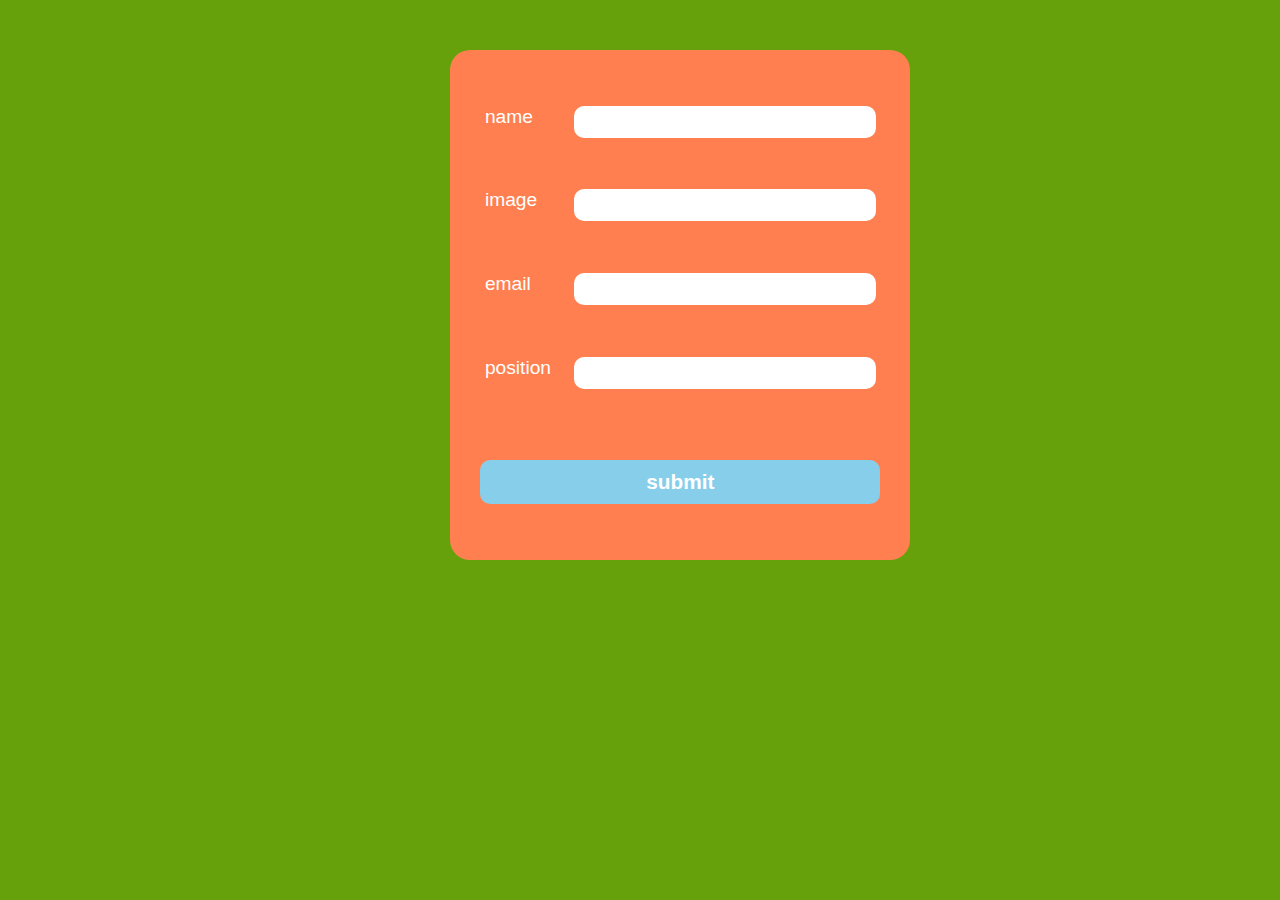
<file: card projectr/index.html>
<!DOCTYPE html>
<html lang="en">
  <head>
    <meta charset="UTF-8" />
    <meta name="viewport" content="width=device-width, initial-scale=1.0" />
    <title>cards</title>
  </head>
  <body>
    <style>
      body {
        background-color: rgb(102, 161, 12);
      }
      .container {
        height: auto;
        width: auto;
        /* border: 1px solid black; */
        margin-top: 50px;
        display: flex;
        flex-wrap: wrap;
        gap: 20px;
        padding: 20px;
      }

      .card {
        background-color: skyblue;
        /* border: 1px solid black; */
        background: white;
        border-radius: 20px;
        width: 200px;
        box-shadow: rgba(149, 157, 165, 0.2) 0px 8px 24px;
        padding: 20px;
      }

      img {
        width: 100%;
        height: auto;
      }

      form {
        /* border: 1px solid black; */
        width: 400px;
        height: 450px;
        display: flex;
        flex-direction: column;
        justify-content: space-around;
        padding: 30px;
        background-color: coral;
        border-radius: 20px;
        color: white;
        font-family: Arial, Helvetica, sans-serif;
        font-size: 1.2rem;
        /* align-items: center; */
        margin-left: 35%;
        margin-top: 50px;
      }

      form div{
        /* border: 1px solid black; */
        display: flex;
        justify-content: space-around;
      }

      label{
        width: 20%;
        /* border: 1px solid black; */
      }

      input {
        border: none;
        outline: none;
        border-radius: 10px;
        height: 30px;
        padding-left: 20px;
        width: 70%;
      }

      button {
        margin-top: 20px;
        padding: 10px;
        font-size: 1.3rem;
        border-radius: 10px;
        cursor: pointer;
        background-color: skyblue;
        color: white;
        font-weight: 600;
        border: none;
        transition: 0.5s;
      }

      button:hover{
        background-color: rgb(65, 65, 241);
      }
    </style>

    <form>

      <div>
        <label for="name">name</label>
        <input type="text" id="name" />
      </div>

      <div>
        <label for="img">image</label>
        <input type="text" id="img" />
      </div>

      <div>
        <label for="email">email</label>
        <input type="text" id="email" />
      </div>

      <div>
        <label for="position">position</label>
        <input type="text" id="position" />
      </div>

      <button type="submit">submit</button>
    </form>

    <div class="container"></div>

    <script>
      let btn = document.querySelector("button");
      let container = document.querySelector(".container");
      let input = document.querySelectorAll("input");
      let image = document.getElementById("img");

      btn.addEventListener("click", (e) => {
        e.preventDefault();

        let card = document.createElement("div");
        card.classList.add("card");

        container.appendChild(card);

        let img = document.createElement("img");
        img.src = image.value;

        card.appendChild(img);

        input.forEach((input) => {
          let p = document.createElement("p");
          p.append(input.value);

          card.appendChild(p);
        });
      });
    </script>
  </body>
</html>
</file>
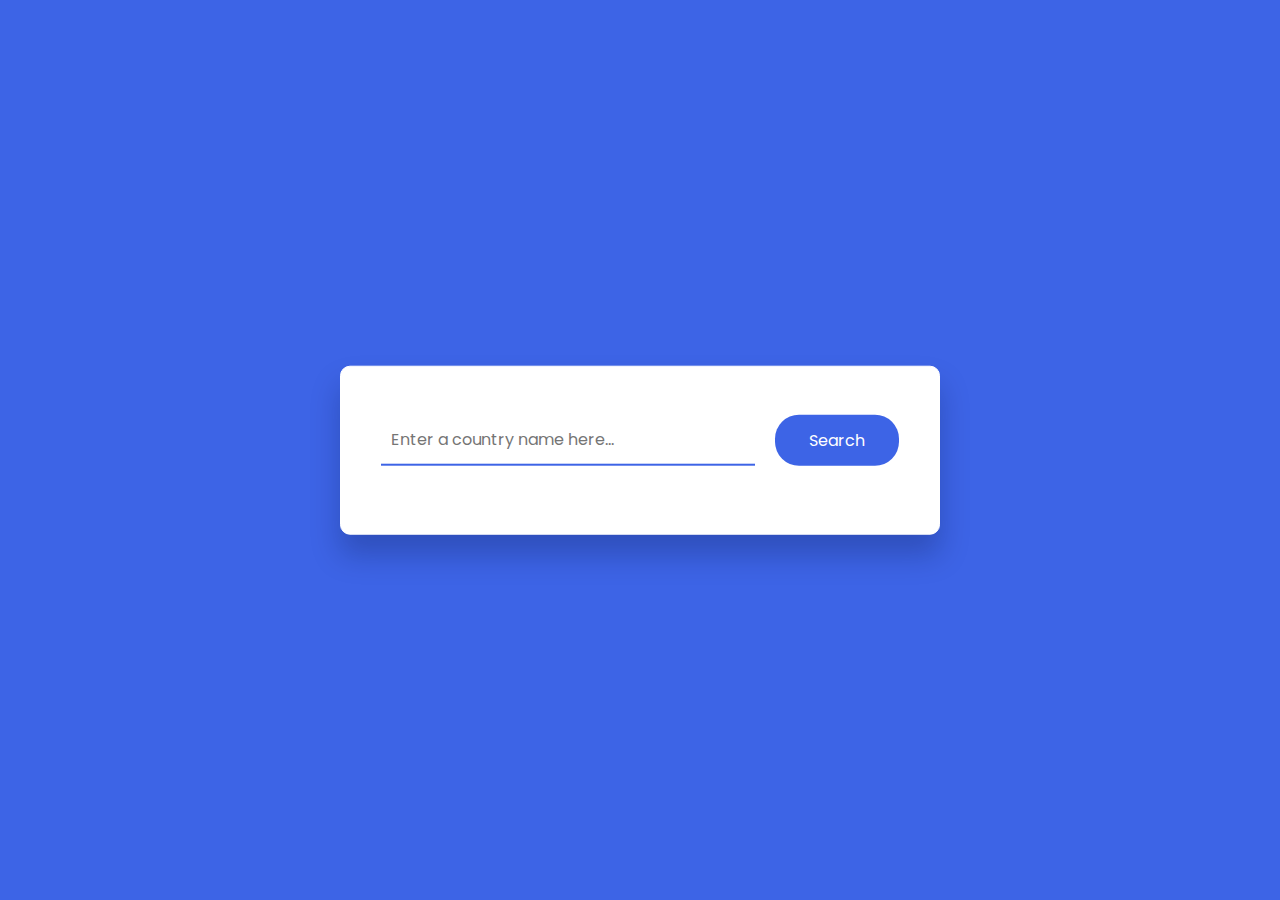
<file: country's guid app/index.html>
<!DOCTYPE html>
<html lang="en">
<head>
    <meta charset="UTF-8">
    <meta name="viewport" content="width=device-width, initial-scale=1.0">
    <title>country's guid app</title>
    <link rel="stylesheet" href="style.css">
    <!-- google fonts -->
    <link rel="preconnect" href="https://fonts.googleapis.com">
    <link rel="preconnect" href="https://fonts.gstatic.com" crossorigin>
    <link href="https://fonts.googleapis.com/css2?family=Poppins:ital,wght@0,100;0,200;0,300;0,400;0,500;0,600;0,700;0,800;0,900;1,100;1,200;1,300;1,400;1,500;1,600;1,700;1,800;1,900&family=Rubik:ital,wght@0,300..900;1,300..900&display=swap" rel="stylesheet">
</head>
<body>
    <div class="container">
        <div class="search-wrapper">
            <input type="text" id="country-inp" placeholder="Enter a country name here...">
            <button id="search-btn">Search</button>
        </div>

        <div id="result"></div>
    </div>

    <script src="script.js"></script>
</body>
</html>
</file>
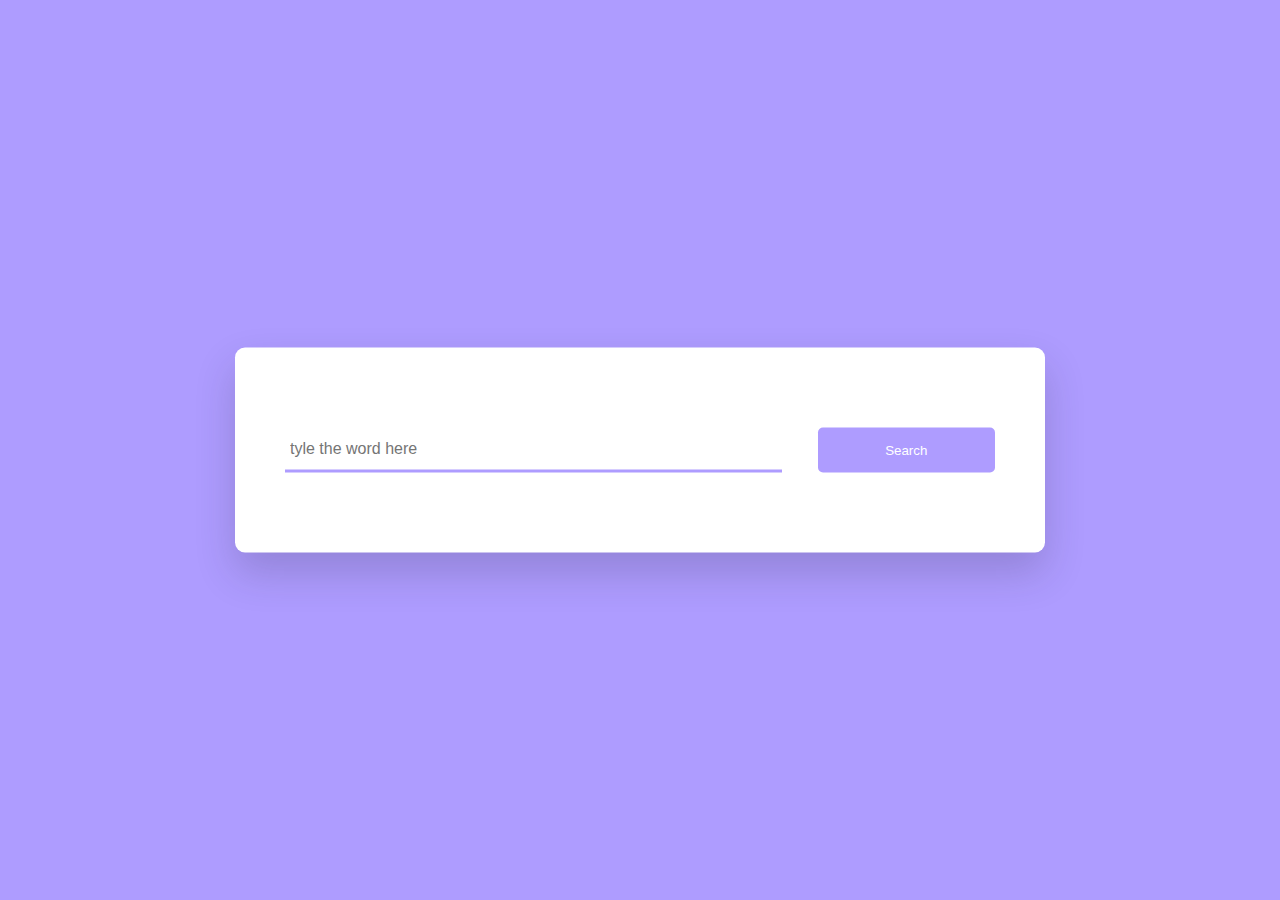
<file: dictionary app/index.html>
<!DOCTYPE html>
<html lang="en">
  <head>
    <meta charset="UTF-8" />
    <meta name="viewport" content="width=device-width, initial-scale=1.0" />
    <title>dictionary app</title>
    <link rel="preconnect" href="https://fonts.googleapis.com" />
    <link rel="preconnect" href="https://fonts.gstatic.com" crossorigin />
    <link
      href="https://fonts.googleapis.com/css2?family=Montserrat:ital,wght@0,100..900;1,100..900&family=Poppins:ital,wght@0,100;0,200;0,300;0,400;0,500;0,600;0,700;0,800;0,900;1,100;1,200;1,300;1,400;1,500;1,600;1,700;1,800;1,900&display=swap"
      rel="stylesheet"
    />
    <link rel="stylesheet" href="style.css" />
    <link
      rel="stylesheet"
      href="https://cdnjs.cloudflare.com/ajax/libs/font-awesome/6.7.2/css/all.min.css"
    />
  </head>
  <body>
    <audio id="sound"></audio>

    <div class="container">

      <div class="search-box">
        <input type="text" placeholder="tyle the word here" id="inp-word" />
        <button id="search-btn">Search</button>
      </div>

      <div id="result"></div>

    </div>

    <script src="script.js"></script>
  </body>
</html>
</file>
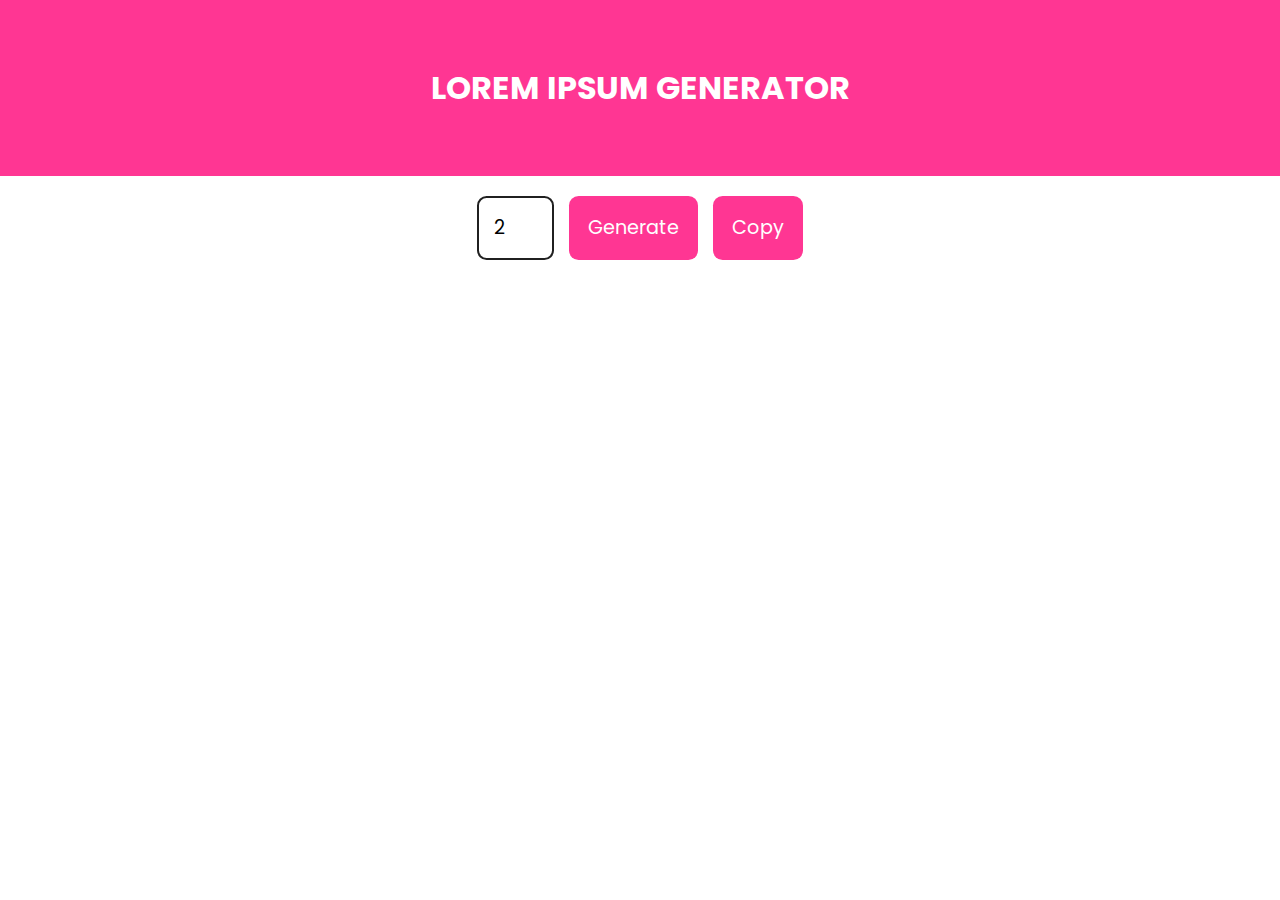
<file: lorem ipsum generastor/index.html>
<!DOCTYPE html>
<html lang="en">
<head>
    <meta charset="UTF-8">
    <meta name="viewport" content="width=device-width, initial-scale=1.0">
    <title>lorem ipsum generstor</title>
    <link rel="stylesheet" href="style.css">
    <link rel="preconnect" href="https://fonts.googleapis.com">
<link rel="preconnect" href="https://fonts.gstatic.com" crossorigin>
<link href="https://fonts.googleapis.com/css2?family=Montserrat:ital,wght@0,100..900;1,100..900&family=Poppins:ital,wght@0,100;0,200;0,300;0,400;0,500;0,600;0,700;0,800;0,900;1,100;1,200;1,300;1,400;1,500;1,600;1,700;1,800;1,900&display=swap" rel="stylesheet">
</head>
<body>
<h1 class="app-title">Lorem ipsum generator </h1>
  <div class="container">
    <div class="input-wrapper">
        <input type="number" id="no-of-para" value="2">
        <button type="button" id="generate-btn">Generate</button>
        <button type="button" id="copy-btn">Copy</button>
    </div>
    <div id="para"></div>
  </div>

  <!-- API key files -->
   <!-- script -->
    <script src="api-key.js"></script>
    <script src="script.js"></script>
</body>
</html>
</file>
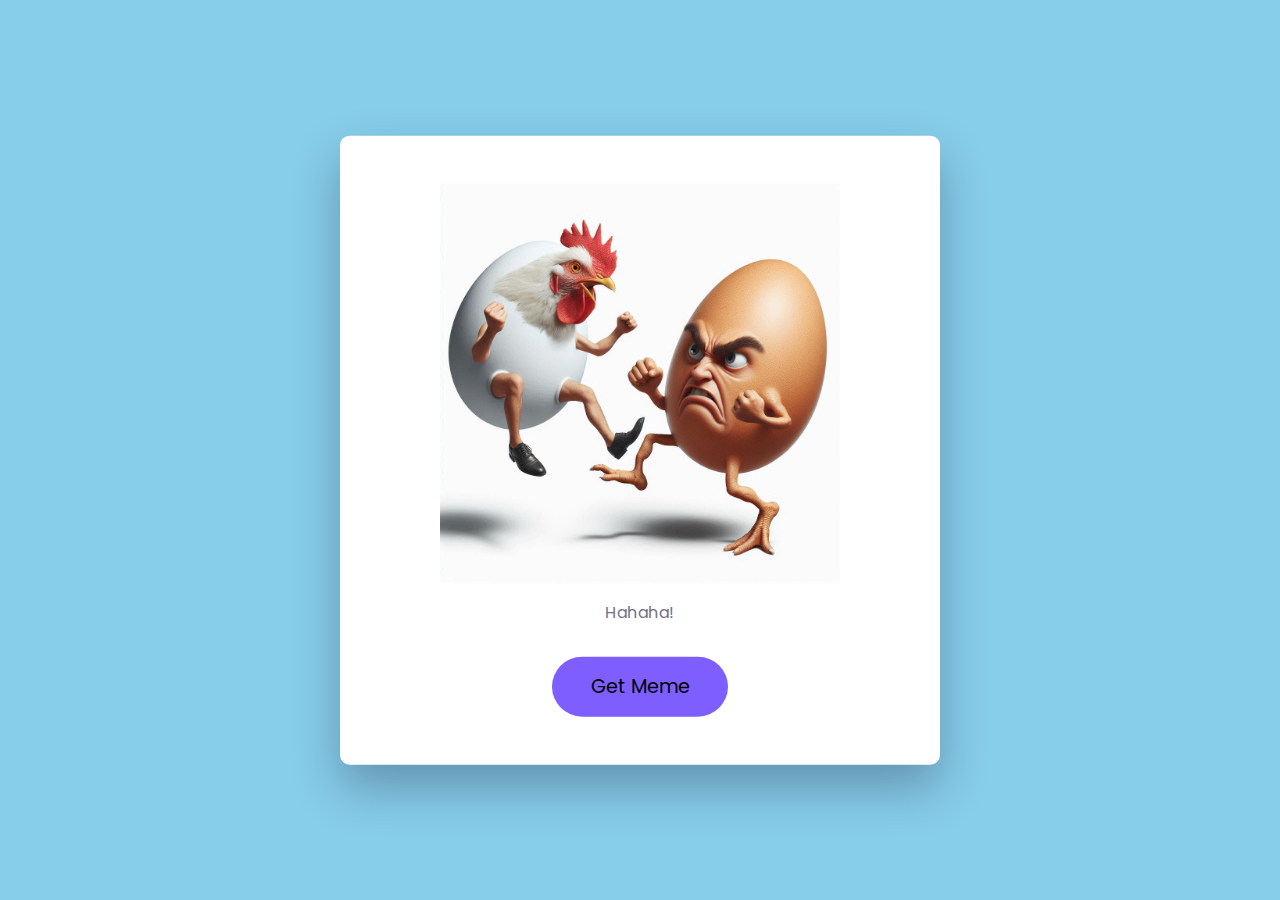
<file: meme generator/index.html>
<!DOCTYPE html>
<html lang="en">
<head>
    <meta charset="UTF-8">
    <meta name="viewport" content="width=device-width, initial-scale=1.0">
    <title>Memes Generator</title>
    <link rel="stylesheet" href="style.css">
    <link rel="preconnect" href="https://fonts.googleapis.com">
<link rel="preconnect" href="https://fonts.gstatic.com" crossorigin>
<link href="https://fonts.googleapis.com/css2?family=Poppins:ital,wght@0,100;0,200;0,300;0,400;0,500;0,600;0,700;0,800;0,900;1,100;1,200;1,300;1,400;1,500;1,600;1,700;1,800;1,900&family=Rubik:ital,wght@0,300..900;1,300..900&display=swap" rel="stylesheet">
</head>
<body>
    <div class="container">
        <img src="_d393aee1-fd42-4863-9b47-c92dfdcb5041.jpeg" alt="meme" id="meme">
        <h3 id="title">hahaha!</h3>
        <button id="get-meme-btn">Get Meme</button>
    </div>

    <script src="script.js"></script>
</body>
</html>
</file>
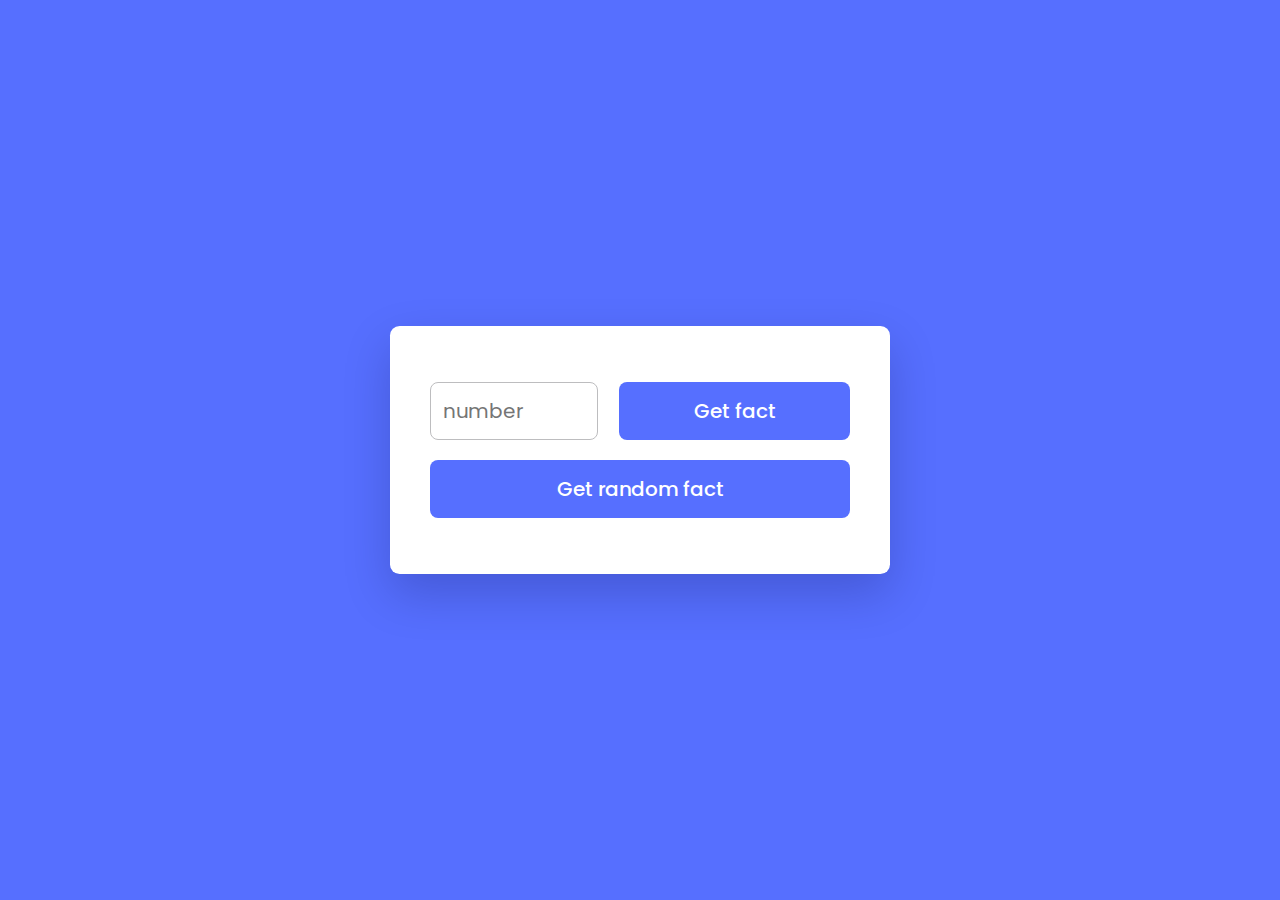
<file: number trivia app/index.html>
<!DOCTYPE html>
<html lang="en">
<head>
    <meta charset="UTF-8">
    <meta name="viewport" content="width=device-width, initial-scale=1.0">
    <title>number trivia</title>
    <!-- google fonts -->
    <link rel="preconnect" href="https://fonts.googleapis.com">
    <link rel="preconnect" href="https://fonts.gstatic.com" crossorigin>
    <link href="https://fonts.googleapis.com/css2?family=Montserrat:ital,wght@0,100..900;1,100..900&family=Poppins:ital,wght@0,100;0,200;0,300;0,400;0,500;0,600;0,700;0,800;0,900;1,100;1,200;1,300;1,400;1,500;1,600;1,700;1,800;1,900&display=swap" rel="stylesheet">
    <!-- stylesheet -->
     <link rel="stylesheet" href="style.css">
</head>
<body>
    <div class="container">
        <div class="search-container">
            <input type="number"  placeholder="number" id="num">
            <button id="get-fact-btn">Get fact</button>
        </div>
        <button id="ran-fact-btn">Get random fact</button>
        <div class="fact"></div>
    </div>

    <!-- script -->
    <script src="script.js"></script>
</body>
</html>
</file>
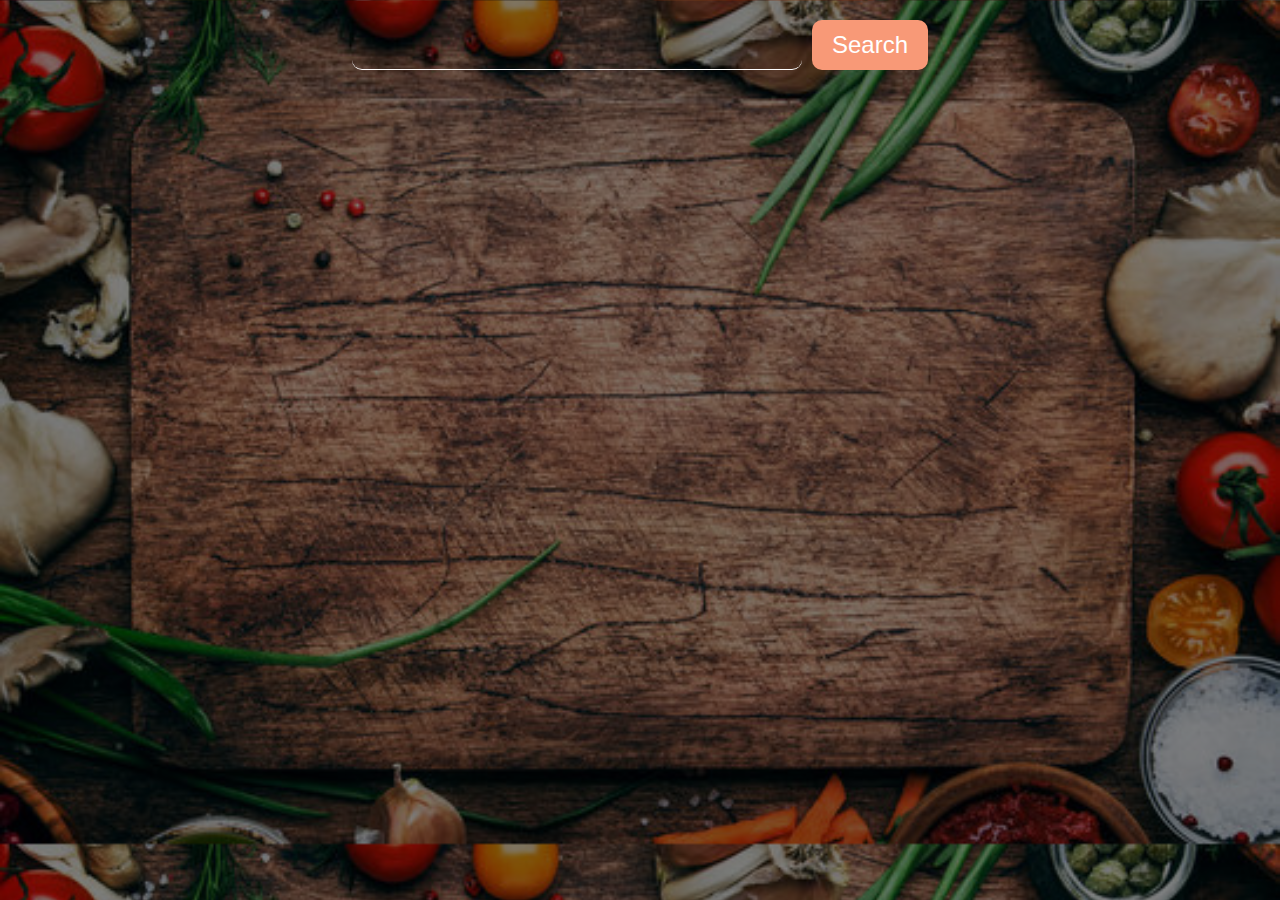
<file: recipie app/index.html>
<!DOCTYPE html>
<html lang="en">
<head>
    <meta charset="UTF-8">
    <meta name="viewport" content="width=device-width, initial-scale=1.0">
    <title>recipe app</title>
    <link rel="stylesheet" href="style.css">
</head>
<body>
    
    <form>
        <input id="input" type="text">
        <button id="btn" >Search</button>
    </form>
   
    
    <div class="container"></div>

    <script src="script.js"></script>
</body>
</html>
</file>
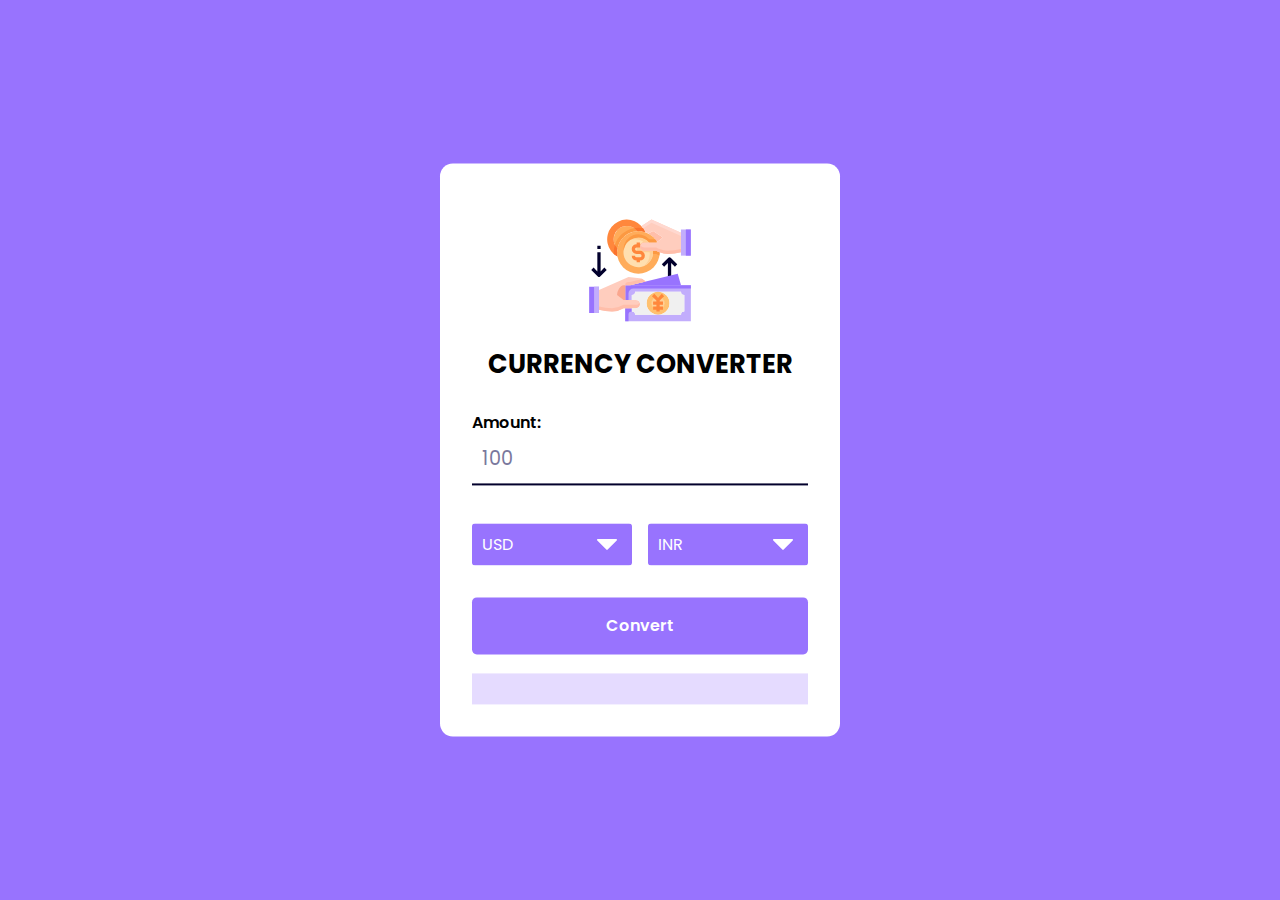
<file: Currency-Converter/Currency Converter/index.html>
<!DOCTYPE html>
<html lang="en">
  <head>
    <meta name="viewport" content="width=device-width, initial-scale=1.0" />
    <title>Currency Converter</title>
    <!-- Google Fonts -->
    <link
      href="https://fonts.googleapis.com/css2?family=Poppins:wght@400;600&display=swap"
      rel="stylesheet"
    />
    <!-- Stylesheet-->
    <link rel="stylesheet" href="style.css" />
  </head>
  <body>
    <div class="wrapper">
      <div class="app-details">
        <img src="app-icon.svg" class="app-icon" />
        <h1 class="app-title">Currency Converter</h1>
      </div>
      <label for="amount">Amount:</label>
      <input type="number" id="amount" value="100" />
      <div class="dropdowns">
        <select id="from-currency-select"></select>
        <select id="to-currency-select"></select>
      </div>
      <button id="convert-button">Convert</button>
      <p id="result"></p>
    </div>

    <!-- Scipt With Array Of Supported Country Codes -->
    <script src="currency-codes.js"></script>
    <!-- Script with API Key -->
    <script src="api-key.js"></script>
    <!-- Script -->
    <script src="script.js"></script>
  </body>
</html>
</file>
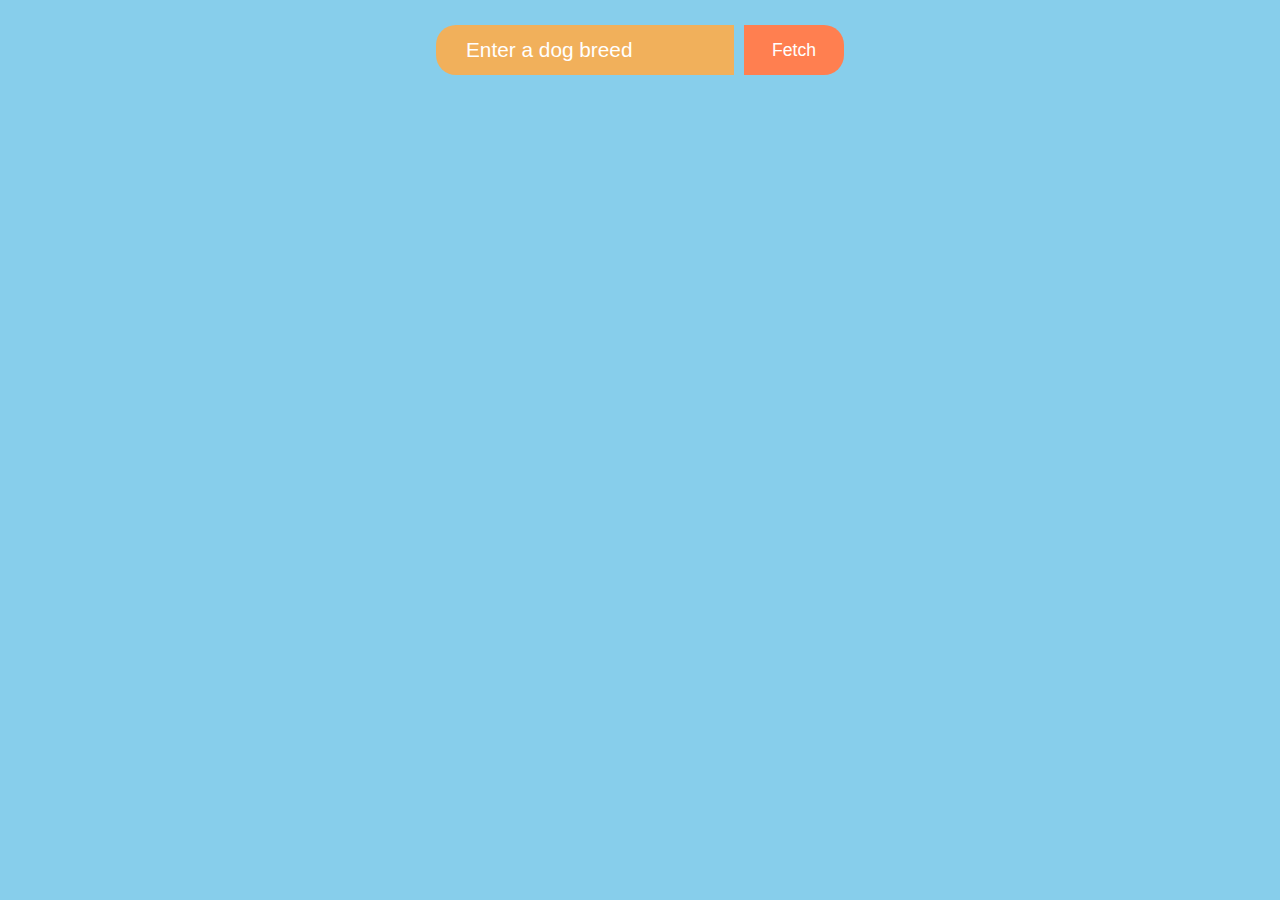
<file: card projectr/dog.html>
<!DOCTYPE html>
<html>
  <head>
    <meta charset="utf-8" />
    <title>Dog Image Fetcher</title>
  </head>
  <body>
    <style>
      * {
        margin: 0;
        padding: 0;
        box-sizing: border-box;
      }
      body{
        /* border: 1px solid black; */
        height: 100vh;
        background: skyblue;
      }

      .container{
        /* border: 1px solid black; */
        display: flex;
        justify-content: center;
        width: 100%;
        height: 100px;
        align-items: center;
      }

      input{
        height: 50px;
        padding-left: 30px;
        border-top-left-radius: 20px;
        border-bottom-left-radius: 20px;
        outline: none;
        border: none;
        background-color: rgb(241, 176, 91);
        font-size: 1.3rem;
        color: white;
        margin-right: 10px;
      }

      ::placeholder{
        color: white;
      }

      button{
        height: 50px;
        border-top-right-radius: 20px;
        border-bottom-right-radius: 20px;
        width: 100px;
        border: none;
        color: white;
        background-color: coral;
        font-size: 1.1rem;
        cursor: pointer;
        transition: 0.5s;
      }

      button:hover{
        background-color: rgb(241, 176, 91);
      }

      #imageContainer{
        /* border: 1px solid black; */
        display: flex;
        justify-content: center;
        margin-top: 20px;
      }
    </style>

    <div class="container">

      <input type="text" id="breedInput" placeholder="Enter a dog breed" />

      <button onclick="fetchDogImage()">Fetch</button>

    </div>

    <div id="imageContainer"></div>

    <script>
      async function fetchDogImage() {
        const breedInput = document.getElementById("breedInput");
        const breed = breedInput.value.toLowerCase();

        try {
          const response = await fetch(
            `https://dog.ceo/api/breed/${breed}/images/random`
          );

          if (!response.ok) {
            throw new Error(`HTTP error! status: ${response.status}`);
          }

          const data = await response.json();
          const imageUrl = data.message;

          const imageContainer = document.getElementById("imageContainer");
          imageContainer.innerHTML = `<img src="${imageUrl}">`;
        } catch (error) {
          console.error("Error fetching dog image:", error);
          const imageContainer = document.getElementById("imageContainer");
          imageContainer.innerHTML = `<p>Error fetching image for ${breed}</p>`;
        }
      }
    </script>
  </body>
</html>
</file>
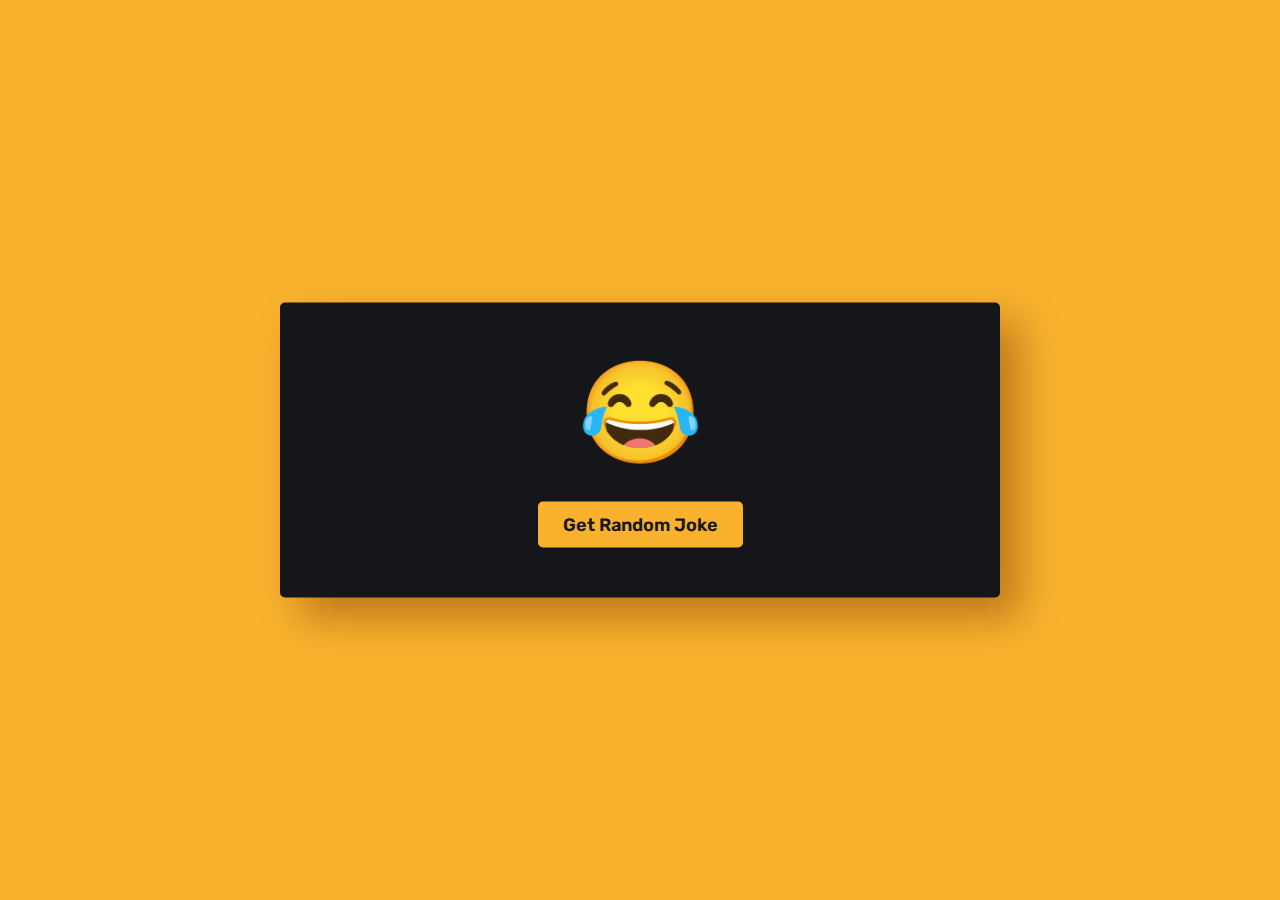
<file: random joke generator/inex.html>
<!DOCTYPE html>
<html lang="en">
<head>
    <meta charset="UTF-8">
    <meta name="viewport" content="width=device-width, initial-scale=1.0">
    <title>Random Joke generator</title>
    <link rel="stylesheet" href="style.css">
    <link rel="preconnect" href="https://fonts.googleapis.com">
<link rel="preconnect" href="https://fonts.gstatic.com" crossorigin>
<link href="https://fonts.googleapis.com/css2?family=Rubik:ital,wght@0,300..900;1,300..900&display=swap" rel="stylesheet">
</head>
<body>
    <div class="wrapper">
        <span>&#128514;</span>
        <p id="joke">
            
        </p>
        <button id="btn" >Get Random Joke</button>
    </div>

    <script src="script.js"></script>
</body>
</html>
</file>
<file: country's guid app/style.css>
*{
    padding: 0;
    margin: 0;
    box-sizing: border-box;
    font-family: "Poppins", serif;
}
body{
    background-color: #3d64e6;
}
.container{
    border: 1px solid white;
    background-color: #ffffff;
    width: 80vw;
    height: auto;
    max-width: 37.5em;
    padding: 3em 2.5em;
    position: absolute;
    transform: translate(-50%,-50%);
    top: 50%;
    left: 50%;
    border-radius: 0.62em;
    box-shadow: 0 1.25em 1.8em rgba(8, 21, 65, 0.25);
}

.search-wrapper{
    display: grid;
    grid-template-columns: 9fr 3fr;
    gap: 1.25em;
    grid-template-rows: 1fr;
}

.search-wrapper button{
    font-size: 1em;
    background-color: #3d64e6;
    color: #ffffff;
    padding: 0.8em 0;
    border: none;
    border-radius: 1.5em;
}

.search-wrapper input{
    font-size: 1em;
    padding: 0 0.62em;
    border: none;
    border-bottom: 2px solid #3d64e6;
    outline: none;
    color: #222a43;
}

#result{
    margin-top: 1.25em;
}

.container .flag-img {
    display: block;
    width: 45%;
    min-width: 7.5em;
    margin: 1.8em auto 1.2em auto;
}

.container h2{
    font-weight: 600;
    color: #222a43;
    text-align: center;
    text-transform: uppercase;
    letter-spacing: 2px;
    margin-bottom: 1.8em;
}

.data-wrapper{
    margin-bottom: 1em;
    letter-spacing: 0.3px;
}
.container h4{
    display: inline;
    font-weight: 500;
    color: #222a43;
}
.container span{
    color: #5d6274;
}
.container h3{
    text-align: center;
    font-size: 1.2em;
    font-weight: 400;
    color: #ff465a;
}
</file>
<file: dictionary app/style.css>
*{
    margin: 0;
    padding: 0;
    box-sizing: border-box;
}

body{
    background-color: #ae9cff;
    font-family: "Montserrat", serif;
}

.container{
    background-color: #ffffff;
    width: 90vmin;
    position: absolute;
    transform: translate(-50%,-50%);
    top: 50%;
    left: 50%;
    padding: 80px 50px;
    border-radius: 10px;
    box-shadow: 0 20px 40px rgba(38, 33, 61, 0.2);
}

.search-box{
    width: 100%;
    display: flex;
    justify-content: space-between;
}

.search-box input{
    padding: 5px;
    width: 70%;
    border: none;
    outline: none;
    border-bottom: 3px solid #ae9cff;
    font-size: 16px;
}

.search-box button{
    padding: 15px 0;
    width: 25%;
    background-color: #ae9cff; 
    border: none;
    outline: none;
    color: #ffffff;
    border-radius: 5px;
}

.result{
    position: relative;
}

.result h3{
    font-size: 30px;
    color: #ae9cff;
}

.result .word{
    display: flex;
    justify-content: space-between;
    margin-top: 80px;
}

.result button{
    background-color: transparent;
    color: #ae9cff;
    border: none;
    outline: none;
    font-size: 18px;
}

.result .detals{
    display: flex;
    gap: 10px;
    color: #b3b6d4;
    margin: 5px 0 20px 0;
    font-size: 14px;
}

.word-meaning{
    color: #575a7b;
}

.word-example{
    color: #575a7b;
    font-style: italic;
    border-left: 5px solid #ae9cff;
    padding-left: 20px;
    margin-top: 30px;
}
</file>
<file: lorem ipsum generastor/style.css>
*{
    margin: 0;
    padding: 0;
    box-sizing: border-box;
    font-family: "Poppins", serif;
}

.app-title{
    background-color: #ff3693;
    padding: 2em 0;
    text-transform: uppercase;
    text-align: center;
    color: #ffffff;
}
.input-wrapper{
    font-size: 1.2em;
    width: 17em;
    position: relative;
    margin: 20px auto;
    display: flex;
    justify-content: space-between;
    margin-bottom: 2em;
}
.input-wrapper input{
    font-size: 1em;
    width: 4em;
    padding: 0.8em;
    border-radius: 0.5em;
    border: 2px solid #202020;
}
.input-wrapper button{
    font-size: 1em;
    padding: 0.8em 1em;
    background-color: #ff3693;
    border: none;
    outline: none;
    border-radius: 0.5em;
    color: #ffffff;
}
#para{
    text-align: justify;
    color: #303030;
    line-height: 1.8em;
}
br{
    content: "" !important;
    display: block !important;
    margin-top: 1em !important;
}
</file>
<file: meme generator/style.css>
*{
    margin: 0;
    padding: 0;
    box-sizing: border-box;
    font-family: "Poppins", sans-serif;
}
body{
    background-color: skyblue;
}

.container{
    width: 80%;
    max-width: 37.5rem;
    padding: 3rem 1.5rem;
    background-color: #ffffff;
    position: absolute;
    transform: translate(-50%,-50%);
    top: 50%;
    left: 50%;
    border-radius: 0.6rem;
    box-shadow: 0 1.4rem 3em rgba(20, 16, 39, 0.3);
}

.container img{
    display: block;
    height: 25rem;
    max-width: 80%;
    margin: 0 auto 1em auto;
}

.container h3{
    display: block;
    font-size: 1em;
    margin: 0.5em auto 2em auto;
    width: 70%;
    font-weight: 400;
    text-align: center;
    text-transform: capitalize;
    color: #737081;
    letter-spacing: 0.03em;
}

.container button{
    display: block;
    margin: 0 auto;
    font-size: 1.2em;
    padding: 0.8em 2em;
    border-radius: 2em;
    background-color: #7f5eff;
    border: none;
    outline: none;
    cursor: pointer;
}

@media screen and (width<600px) {
    .container{
        font-size: 14px;
    }
}
</file>
<file: number trivia app/style.css>
*{
    margin: 0;
    padding: 0;
    box-sizing: border-box;
    font-family: "Poppins", serif;
}

body{
    background-color: #566fff;
}

.container{
    background-color: #ffffff;
    width: 95vw;
    font-size: 16px;
    max-width: 31.25rem;
    padding: 3.5em 2.5em;
    position: absolute;
    transform: translate(-50%,-50%);
    left: 50%;
    top: 50%;
    border-radius: 0.6em;
    box-shadow: 0 1.2em 3em rgba(0, 4, 52,0.2);
}

.search-container{
    display: flex;
    justify-content: space-between;
}

.container input,
.container button{
    font-size: 1.25em;
    outline: none;
    border: none;
    border-radius: 0.4em;
}

.container input{
    width: 40%;
    border: 1px solid #bdbdbf;
    padding: 0.6em;
}

.container button{
    width: 55%;
    background-color: #566fff;
    color: #ffffff;
    font-weight: 500;
    padding: 0.7em;
    cursor: pointer;
}

#ran-fact-btn{
    width: 100%;
    margin-top: 1em;
}

.fact{
    background-color: #ffffff;
    box-shadow: 0 0 1.2em rgba(0, 4, 52, 0.1);
    margin: 3em auto 0 auto;
    padding: 2.8em 1.8em;
    border-radius: 0.6em;
    border: none;
    border-bottom: 0.6em solid #566fff;
    display: none;
}
.fact h2{
    font-size: 2.8em;
    color: #181a34;
}
.fact p {
    font-size: 1.15em;
    font-weight: 400;
    color: #50526b;
    line-height: 1.8em;
    text-align: justify;
    margin-top: 0.8em;

}

p.msg{
    text-align: center;
    font-weight: 500;
    color: #181a34;
}
</file>
<file: recipie app/style.css>
*{
    margin: 0;
    padding: 0;
    box-sizing: border-box;
}

body{
    font-family: 'Gill Sans', 'Gill Sans MT', Calibri, 'Trebuchet MS', sans-serif;
    background: linear-gradient(rgba(0, 0, 0, 0.5), rgba(0, 0, 0, 0.5)),
    url('bg\ food.jpg');
    background-size: cover;
    color: white;
}

form{
    /* border: 1px solid black; */
    display: flex;
    justify-content: center;
    padding: 20px;
}

form input,
button{
    height: 50px;
}
input:focus {
    background-color: transparent;
  }

form input{
    margin-right: 10px;
    border: none;
    outline: none;
    border-bottom: 1px solid white;
    font-size: 2rem;
    padding-left: 30px;
    border-radius: 10px;
    background: transparent;
    color: white;

    
}

button{
    padding: 20px;
    display: flex;
    align-items: center;
    font-size: 1.5rem;
    border: none;
    outline: none;
    background-color: rgb(248, 153, 119);
    color: white;
    border-radius: 10px;
    cursor: pointer;
}

button:hover{
    background-color: rgb(238, 75, 16);
}

.card{
    /* border: 1px solid black; */
    padding: 20px;
}

.card p{
    margin-top: 10px;
}

.items{
    display: flex;
    flex-wrap: wrap;
    /* border: 1px solid white; */
    gap: 50px;
    padding: 20px;
    justify-content: center;

}

.items p{
    color: rgb(174, 252, 174);
    font-size: 2rem;
  /* border: 1px solid white; */
  text-decoration: underline;
  /* color: rgb(250, 69, 100); */

}
</file>
<file: Currency-Converter/Currency Converter/style.css>
* {
  padding: 0;
  margin: 0;
  box-sizing: border-box;
  font-family: "Poppins", sans-serif;
  border: none;
  outline: none;
}
body {
  background-color: #9873fe;
}
.wrapper {
  width: 90%;
  max-width: 25em;
  background-color: #ffffff;
  position: absolute;
  transform: translate(-50%, -50%);
  left: 50%;
  top: 50%;
  padding: 2em;
  border-radius: 0.8em;
}
.app-details {
  display: flex;
  align-items: center;
  flex-direction: column;
}
.app-icon {
  width: 9.37em;
}
.app-title {
  font-size: 1.6em;
  text-transform: uppercase;
  margin-bottom: 1em;
}
label {
  display: block;
  font-weight: 600;
}
input#amount {
  font-weight: 400;
  font-size: 1.2em;
  display: block;
  width: 100%;
  border-bottom: 2px solid #02002c;
  color: #7a789d;
  margin-bottom: 2em;
  padding: 0.5em;
}
input#amount:focus {
  color: #9873fe;
  border-color: #9873fe;
}
.dropdowns {
  display: flex;
  align-items: center;
  justify-content: space-between;
  gap: 1em;
}
select {
  width: 100%;
  padding: 0.6em;
  font-size: 1em;
  border-radius: 0.2em;
  appearance: none;
  -webkit-appearance: none;
  -moz-appearance: none;
  background-image: url("arrow-down.svg");
  background-repeat: no-repeat;
  background-position: right 15px top 50%, center;
  background-size: 20px 20px;
  background-color: #9873fe;
  color: #ffffff;
}
select option {
  background-color: #ffffff;
  color: #02002c;
}
button {
  font-size: 1em;
  width: 100%;
  background-color: #9873fe;
  padding: 1em 0;
  margin-top: 2em;
  border-radius: 0.3em;
  color: #ffffff;
  font-weight: 600;
}
#result {
  font-size: 1.2em;
  text-align: center;
  margin-top: 1em;
  color: #02002c;
  background-color: #e5dbff;
  padding: 0.8em 0;
}
</file>
<file: random joke generator/style.css>
*{
    margin: 0;
    padding: 0;
    box-sizing: border-box;
    font-family: "Rubik", serif;
}

body{
    background-color: #fab22e;
}

.wrapper{
    width: 80vmin;
    padding: 50px 40px;
    background-color: #15161a;
    position: absolute;
    transform:translate(-50%, -50%);
    top: 50%;
    left: 50%;
    border-radius: 5px;
    box-shadow: 20px 20px 40px rgba(97, 36, 0, 0.4);
}

span{
    display: block;
    text-align: center;
    font-size: 100px;
}

p{
    font-size: 16px;
    color: #ffffff;
    font-weight: 400;
    text-align: center;
    word-wrap: break-word;
    line-height: 35px;
    margin: 30px 0;
    opacity: 0;
}
.fade{
    opacity: 1;
    transition: opacity 1.5s;
}
button{
    display: block;
    background-color: #fab22e;
    border: none;
    padding: 5px;
    font-size: 18px;
    color: #171721;
    font-weight: 600;
    padding: 12px 25px;
    margin: 0 auto;
    border-radius: 5px;
    cursor: pointer;
}
</file>
